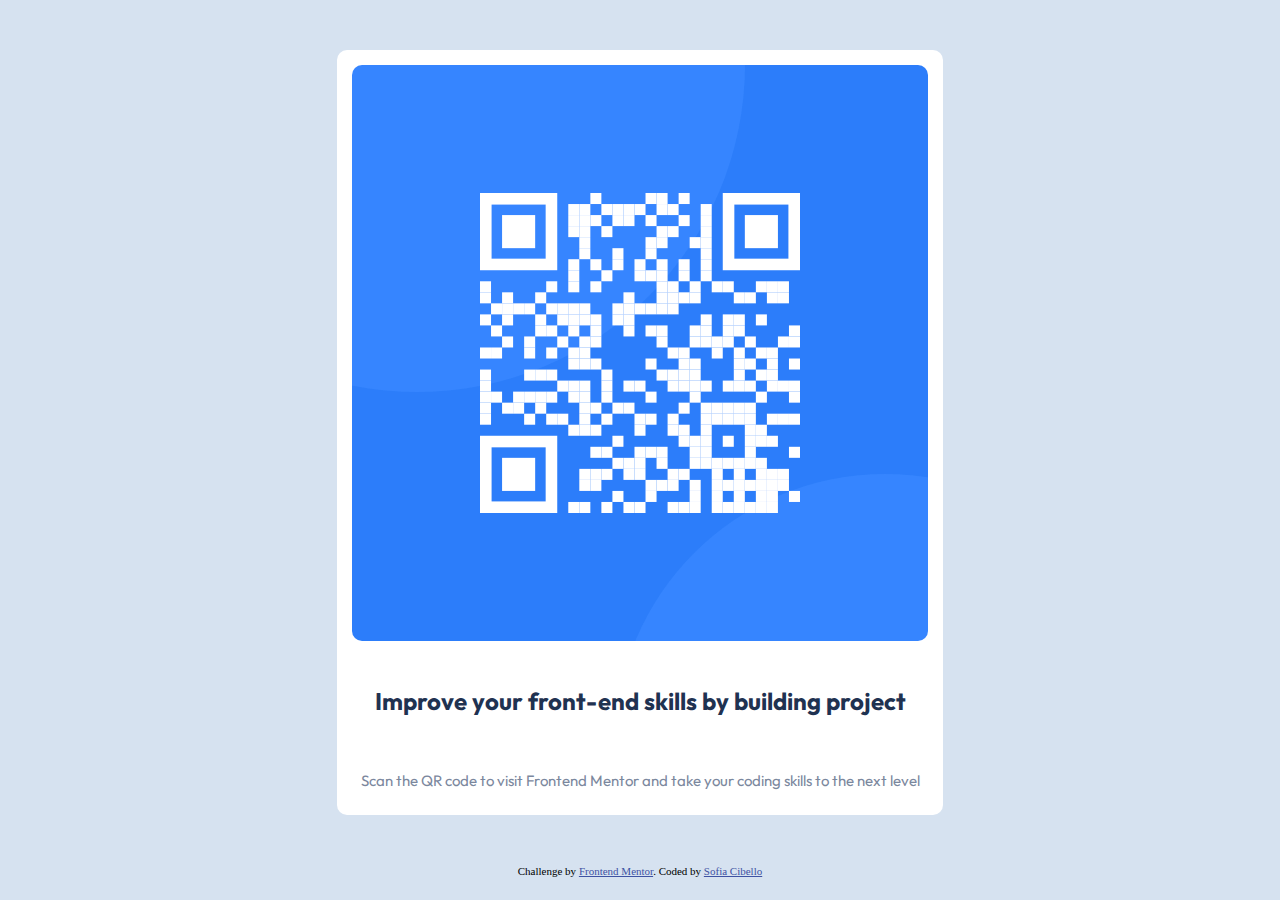
<file: index.html>
<!DOCTYPE html>
<html lang="en">
<head>
  <meta charset="UTF-8">
  <meta name="viewport" content="width=device-width, initial-scale=1.0"> <!-- displays site properly based on user's device -->

  <link rel="icon" type="image/png" sizes="32x32" href="./images/favicon-32x32.png">
  <link rel="stylesheet" href="./css/styles.css">
  <link rel="preconnect" href="https://fonts.googleapis.com">
  <link rel="preconnect" href="https://fonts.gstatic.com" crossorigin>
  <link rel="preconnect" href="https://fonts.googleapis.com">
  <link rel="preconnect" href="https://fonts.gstatic.com" crossorigin>
  <link href="https://fonts.googleapis.com/css2?family=Outfit:wght@400;700&display=swap" rel="stylesheet">
  
  <title>Frontend Mentor | QR code component</title>

</head>
<body>
  <div class="intern-body">
    <center>
      <div class="container">
        <img src="./images/image-qr-code.png" alt="QR code">
        <h2>Improve your front-end skills by building project</h2>
        <p>Scan the QR code to visit Frontend Mentor and take your coding skills to the next level</p>
      </div>
    </center>
  </div>  
  <footer>
    <div class="attribution">
      Challenge by <a href="https://www.frontendmentor.io?ref=challenge" target="_blank">Frontend Mentor</a>. 
      Coded by <a href="https://github.com/SofiCibello" target="_blank">Sofia Cibello</a></div>
  </div>
  </footer>
</body>
</html>
</file>
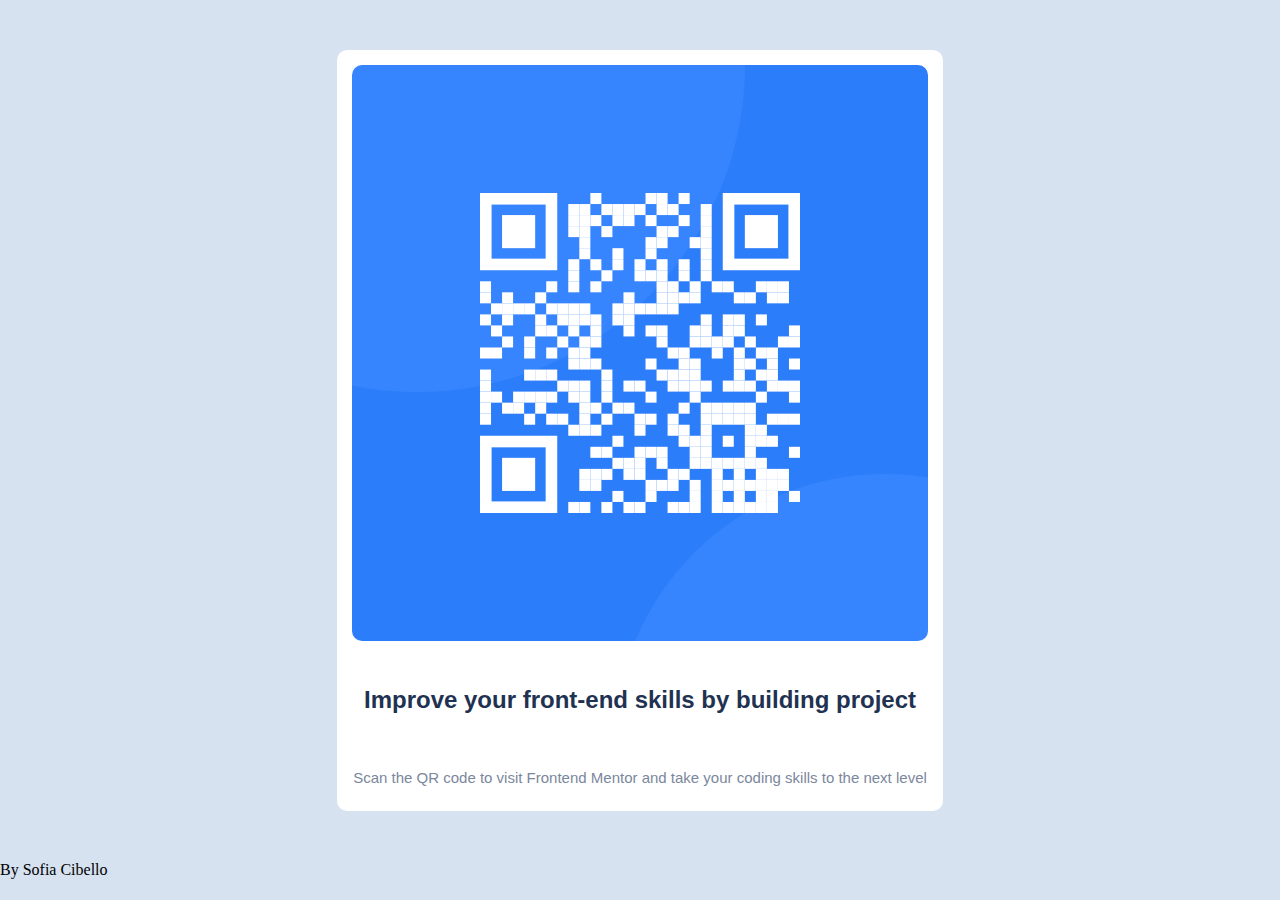
<file: qr-code-component-main/index.html>
<!DOCTYPE html>
<html lang="en">
<head>
  <meta charset="UTF-8">
  <meta name="viewport" content="width=device-width, initial-scale=1.0"> <!-- displays site properly based on user's device -->

  <link rel="icon" type="image/png" sizes="32x32" href="./images/favicon-32x32.png">
  <link rel="stylesheet" href="/css/styles.css">
  
  <title>Frontend Mentor | QR code component</title>

</head>
<body>
  <div class="intern-body">
    <center>
      <div class="container">
        <img src="images/image-qr-code.png" alt="QR code">
        <h2>Improve your front-end skills by building project</h2>
        <p>Scan the QR code to visit Frontend Mentor and take your coding skills to the next level</p>
      </div>
    </center>
  </div>  
  By Sofia Cibello
</body>
</html>
</file>
<file: css/styles.css>
body{
    padding: 0;
    margin: 0;
    background-color: hsl(212, 45%, 89%);
}
h2, p{
    text-align: center;
    padding: 10px;
    font-family: 'Outfit', sans-serif;
}

.intern-body { 
    display: grid;
    justify-content: center;
    align-items: center;
    width: 100%;
    padding: 50px 0;
    border-radius: 10px;
 }
.container{
    border-radius: 10px;
    background-color: white;
    display: flex;
    flex-direction: column;
}
.container img{
    border-radius: 10px;
    margin: 15px;
}
.container p{
    color: hsl(220, 15%, 55%);
    font-weight: 400;
    font-size: 15px;
}
.container h2{
    color: hsl(218, 44%, 22%);
    font-weight: 700;
}
.attribution { font-size: 11px; text-align: center; }
.attribution a { color: hsl(228, 45%, 44%); }
</file>
